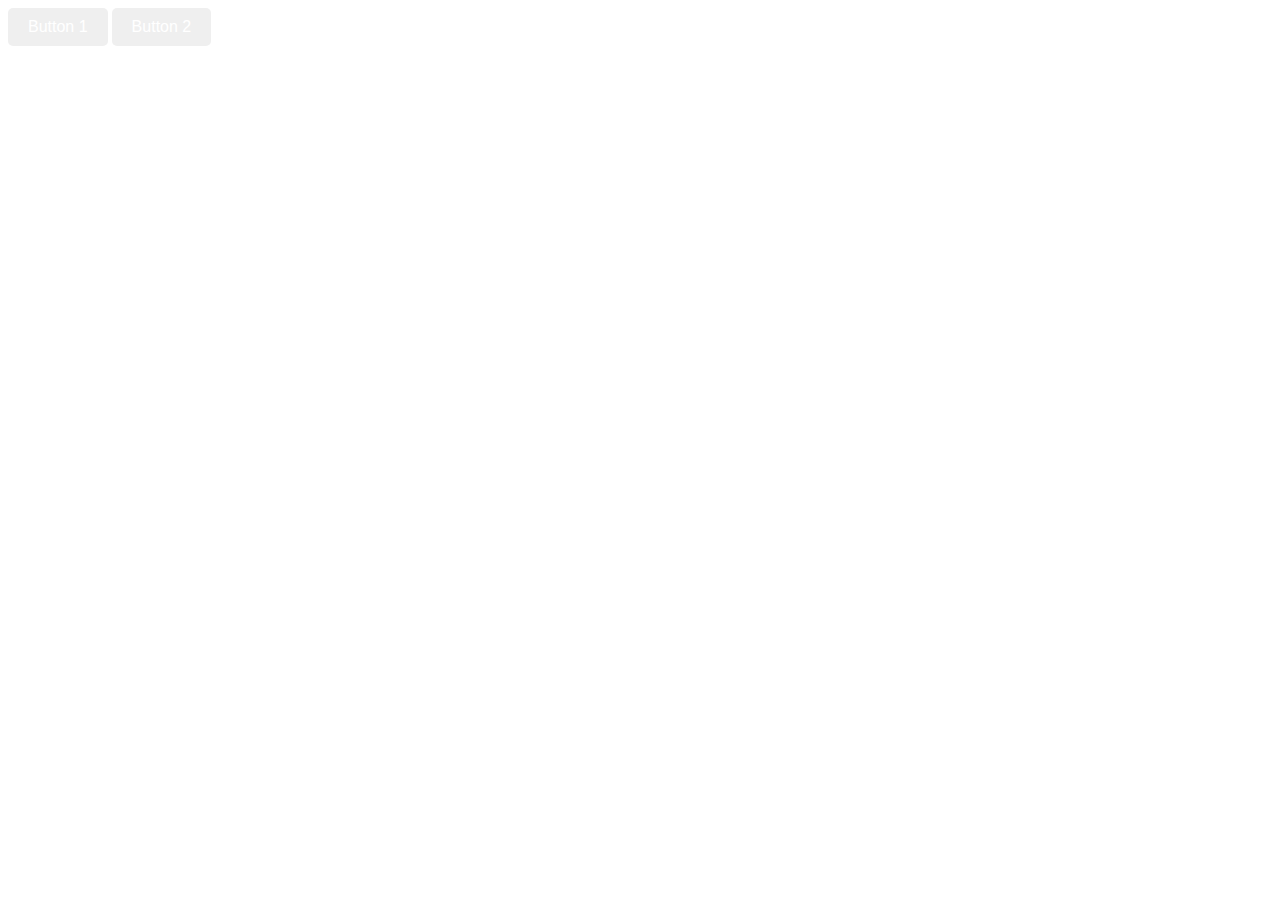
<file: exp.html>
<!DOCTYPE html>
<html lang="en">
<head>
<meta charset="UTF-8">
<meta name="viewport" content="width=device-width, initial-scale=1.0">
<title>Button Color Change</title>
<style>
    .button {
        padding: 10px 20px;
        font-size: 16px;
        cursor: pointer;
        border: none;
        border-radius: 5px;
        color: white;
    }
    .button.active {
        background-color: black; /* Change background color to black when active */
    }
</style>
</head>
<body>

<button id="button1" class="button" onclick="changeColor('button1')">Button 1</button>
<button id="button2" class="button" onclick="changeColor('button2')">Button 2</button>

<script>
    let previousButton = null;

    function changeColor(buttonId) {
        const button = document.getElementById(buttonId);

        // If the clicked button is already active, return
        if (button.classList.contains('active')) {
            return;
        }

        // If there was a previously active button, remove its 'active' class
        if (previousButton !== null) {
            previousButton.classList.remove('active');
        }

        // Add 'active' class to the clicked button
        button.classList.add('active');

        // Set the clicked button as the previous button
        previousButton = button;
    }
</script>

</body>
</html>
</file>
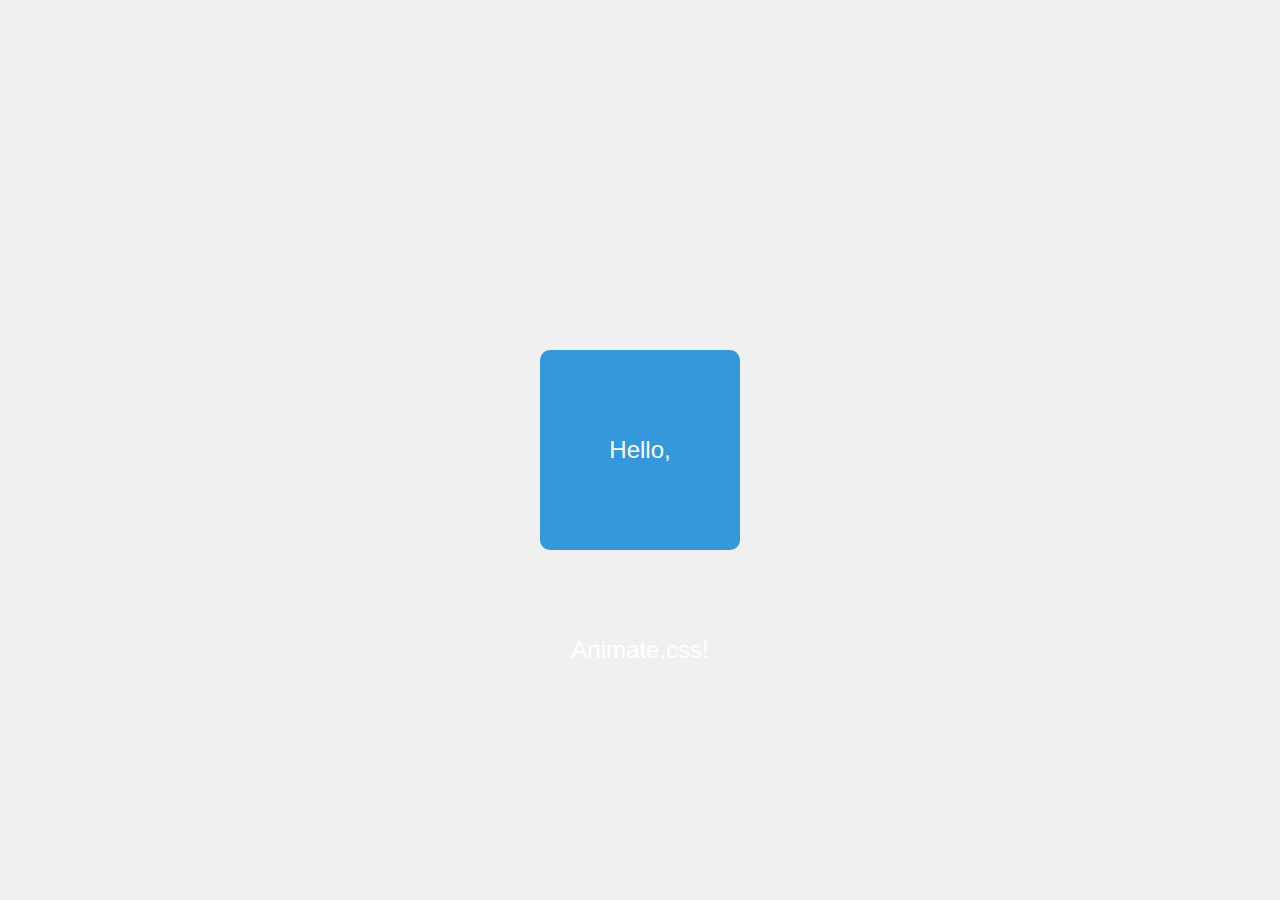
<file: s.html>
<!DOCTYPE html>
<html lang="en">
<head>
  <meta charset="UTF-8">
  <meta name="viewport" content="width=device-width, initial-scale=1.0">
  <link rel="stylesheet" href="https://cdnjs.cloudflare.com/ajax/libs/animate.css/4.1.1/animate.min.css">
  <title>Animate.css Example</title>
  <style>
    /* Add your own styles here */
    body {
      font-family: 'Arial', sans-serif;
      margin: 0;
      padding: 0;
      display: flex;
      justify-content: center;
      align-items: center;
      height: 100vh;
      background-color: #f0f0f0;
    }

    .animated-box {
      width: 200px;
      height: 200px;
      background-color: #3498db;
      color: #fff;
      text-align: center;
      line-height: 200px;
      font-size: 1.5em;
      border-radius: 10px;
    }
  </style>
</head>
<body>

<div class="animated-box animate__animated animate__fadeInLeft">
  Hello, Animate.css!
</div>

<script>
  // Add your own scripts here (if needed)
</script>

</body>
</html>
</file>
